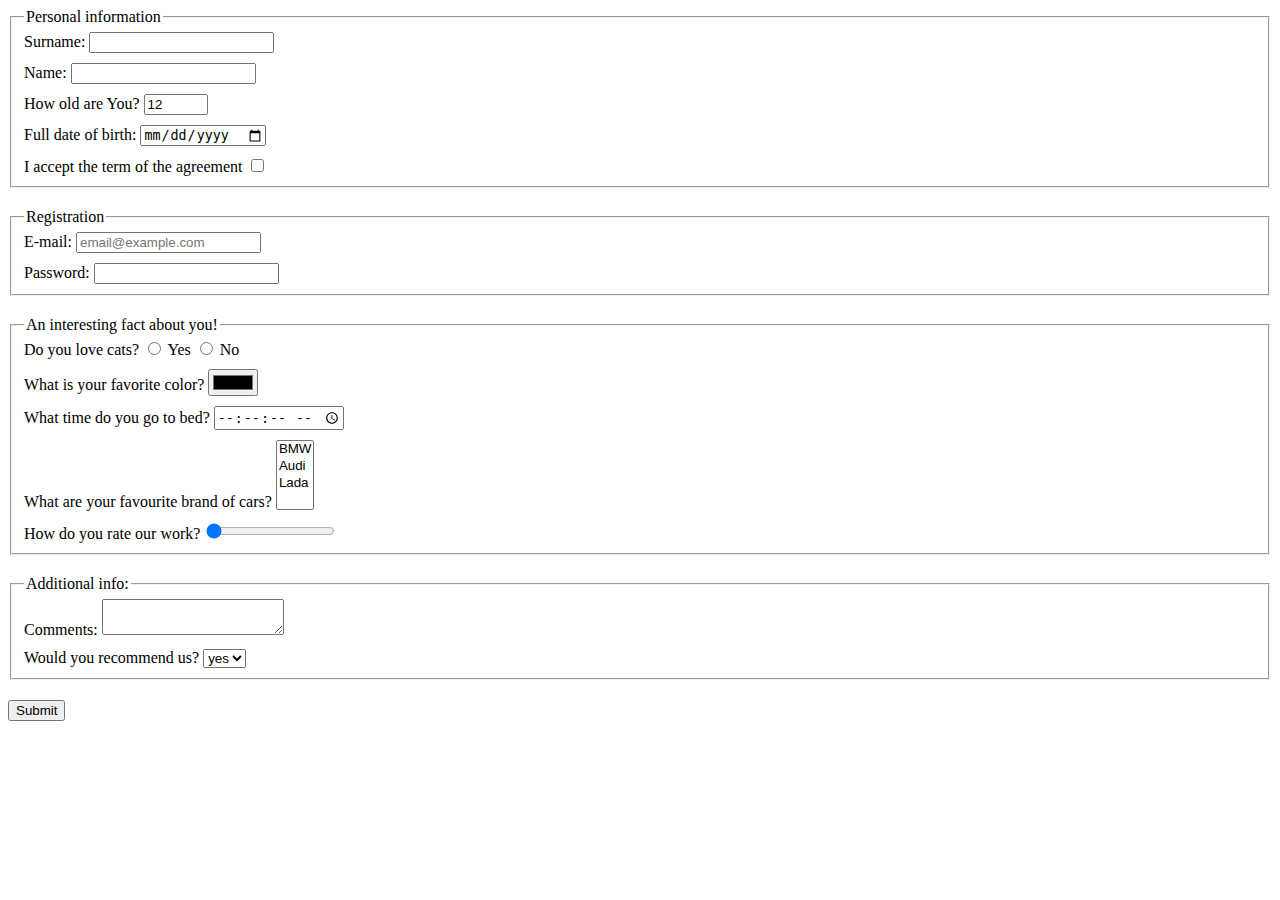
<file: index.html>
<!doctype html><html lang="en"><head><meta charset="UTF-8"><meta name="viewport" content="width=device-width, user-scalable=no, initial-scale=1.0, maximum-scale=1.0, minimum-scale=1.0"><meta http-equiv="X-UA-Compatible" content="ie=edge"><title>HTML Form</title><link rel="stylesheet" href="style.986def6e.css"></head><body> <script type="text/javascript" src="main.e97352c4.js"></script> <form action="https://mate-academy-form-lesson.herokuapp.com/create-application" method="post"> <fieldset class="fieldset"> <legend>Personal information</legend> <label for="surname" class="labels"> Surname: <input id="surname" type="text" name="surname" class="field"> </label> <label for="name" class="labels"> Name: <input id="name" type="text" name="name" class="field"> </label> <label for="age" class="labels"> How old are You? <input id="age" min="1" max="100" value="12" type="number" name="age" size="4" class="field"> </label> <label for="date" class="labels"> Full date of birth: <input id="date" type="date" name="dateOfBirth" min="1970" class="field"> </label> <label for="agreement" class="labels"> I accept the term of the agreement <input id="agreement" type="checkbox" name="agreement" required> </label> </fieldset> <fieldset class="fieldset"> <legend>Registration</legend> <label for="email" class="labels"> E-mail: <input id="email" type="email" name="email" class="field" placeholder="email@example.com"><br> </label> <label for="password" class="labels"> Password: <input id="password" type="password" name="password" minlength="6" maxlength="36"><br> </label> </fieldset> <fieldset class="fieldset"> <legend>An interesting fact about you!</legend> <div class="fieldSelect"> <div class="labels"> Do you love cats? <label for="radioYes"> <input type="radio" name="pets" value="yes" id="radioYes"> Yes </label> <label for="radioNo"> <input type="radio" name="pets" value="no" id="radioNo"> No </label> </div> </div> <label for="color" class="labels"> What is your favorite color? <input type="color" class="field" name="color"> </label> <label for="time" class="labels"> What time do you go to bed? <input type="time" step="1" id="time" name="time" class="field"> </label> <div class="fieldSelect"> <label class="labels"> What are your favourite brand of cars? <select name="cars" multiple> <option value="bmw">BMW</option> <option value="audi">Audi</option> <option value="lada">Lada</option> </select> </label> </div> <label class="labels"> How do you rate our work? <input type="range" name="range" value="0"> </label> </fieldset> <fieldset class="fieldset"> <legend>Additional info:</legend> <div class="fieldSelect"> <label class="labels"> Comments: <textarea name="comments" class="comment" cols="20" rows="2" autocomplete="off"></textarea> </label> </div> <label> Would you recommend us? <select name="selectRecommendation"> <option value="yes">yes</option> <option value="no">no</option> </select> </label> </fieldset> <button type="submit" class="submit">Submit</button> </form> </body></html>
</file>
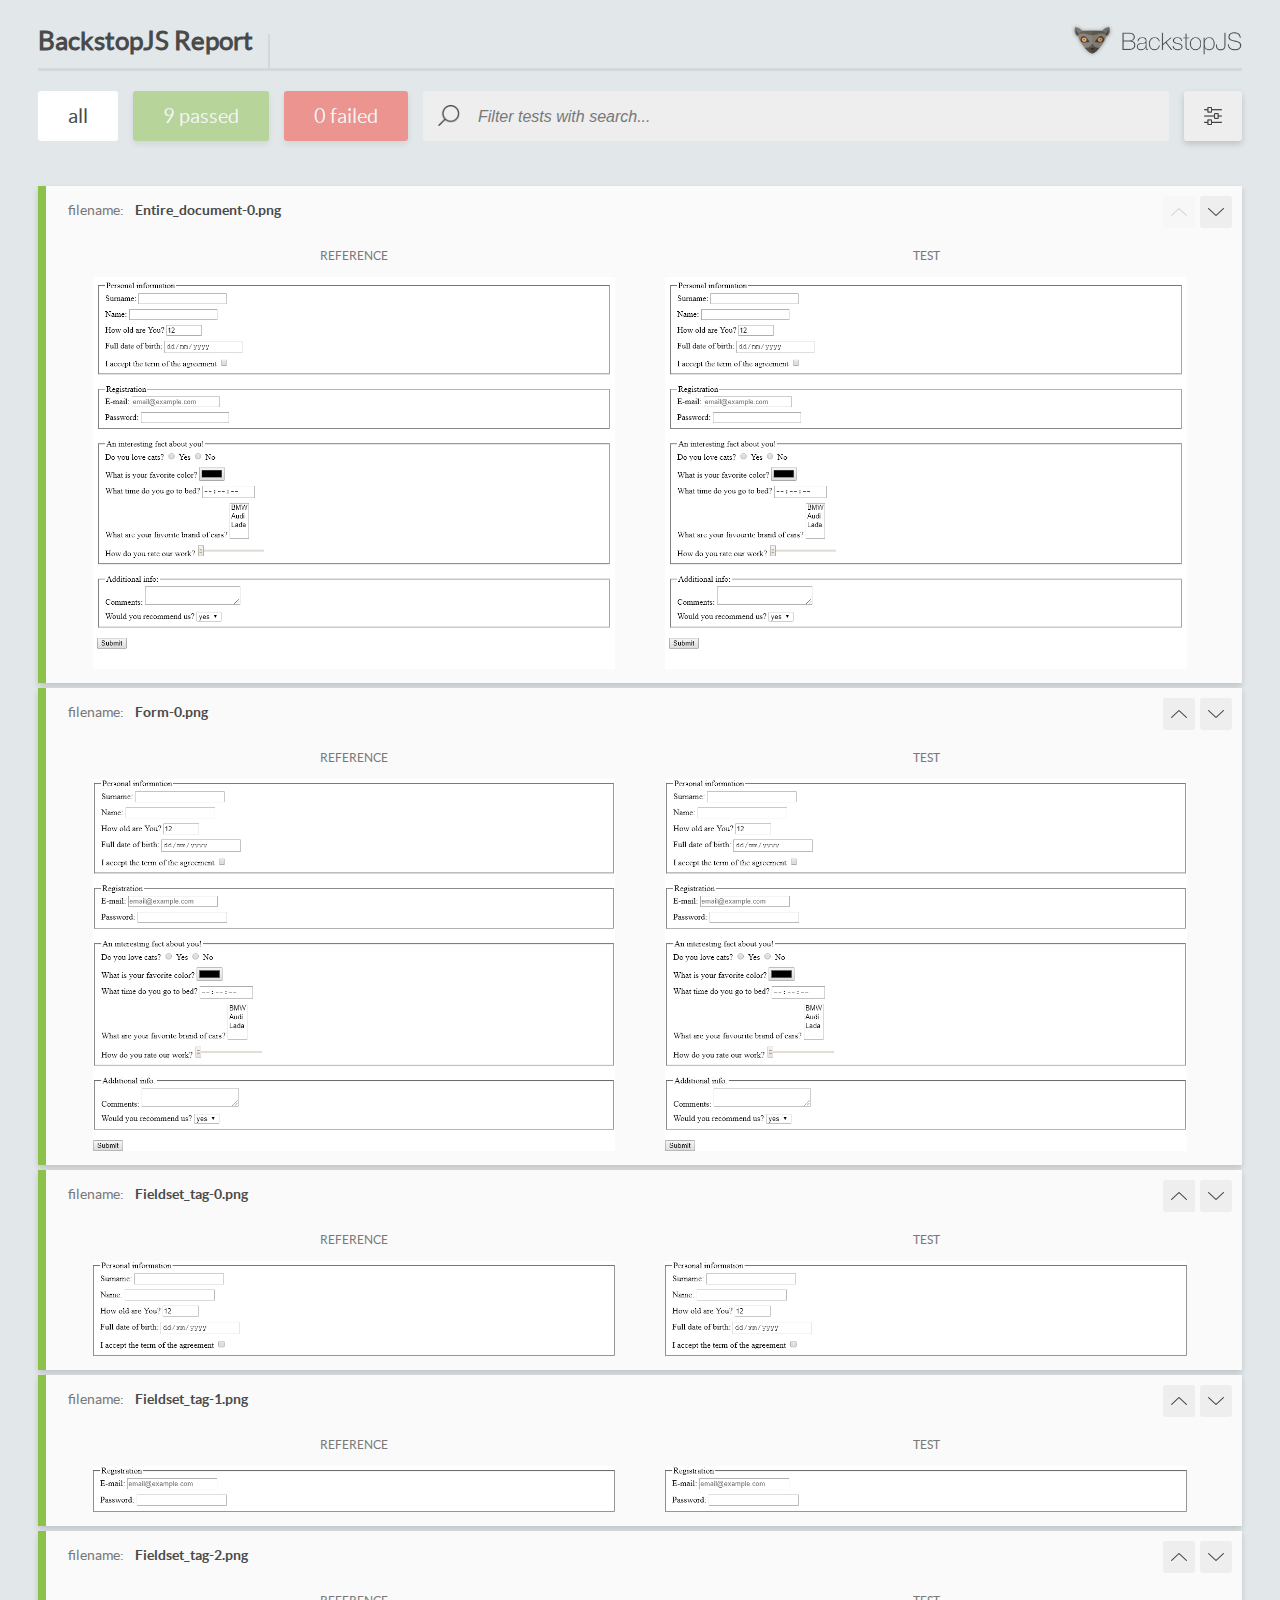
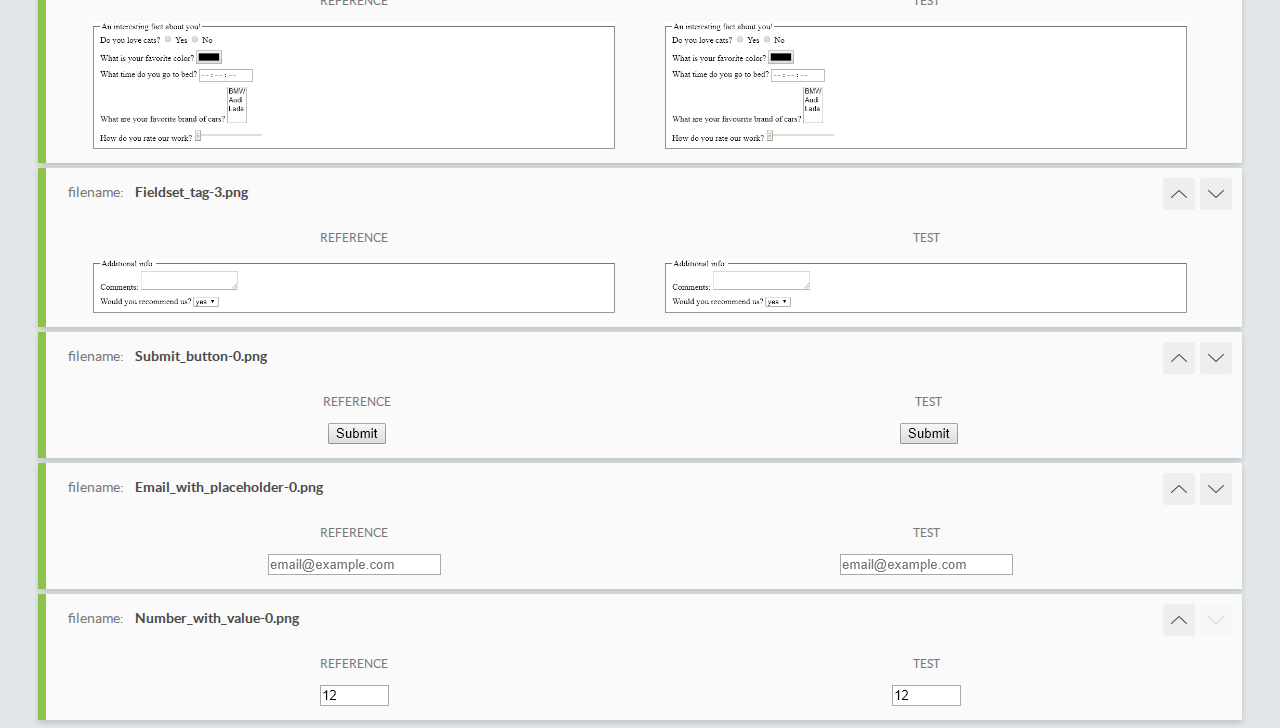
<file: report/html_report/index.html>
<!DOCTYPE html>
<html>
  <head>
    <meta charset="utf-8">
    <title>BackstopJS Report</title>

    <style>
      @font-face {
          font-family: 'latoregular';
          src: url('./assets/fonts/lato-regular-webfont.woff2') format('woff2'),
              url('./assets/fonts/lato-regular-webfont.woff') format('woff');
          font-weight: 400;
          font-style: normal;
      }
      @font-face {
          font-family: 'latobold';
          src: url('./assets/fonts/lato-bold-webfont.woff2') format('woff2'),
              url('./assets/fonts/lato-bold-webfont.woff') format('woff');
          font-weight: 700;
          font-style: normal;
      }

      .ReactModal__Body--open {
          overflow: hidden;
      }
      .ReactModal__Body--open .header {
        display: none;
      }

    </style>
  </head>
  <body style="background-color: #E2E7EA">
    <div id="root">

    </div>
    <script type="text/javascript">
      function report (report) { // eslint-disable-line no-unused-vars
        window.tests = report;
      }
    </script>
    <script type="text/javascript" src="config.js"></script>
    <script type="text/javascript" src="index_bundle.js"></script>
  </body>
</html>
</file>
<file: style.986def6e.css>
.field{margin-bottom:10px}.fieldset{margin-bottom:20px}.fieldSelect{margin-bottom:10px}.labels{display:block}
/*# sourceMappingURL=style.986def6e.css.map */
</file>
